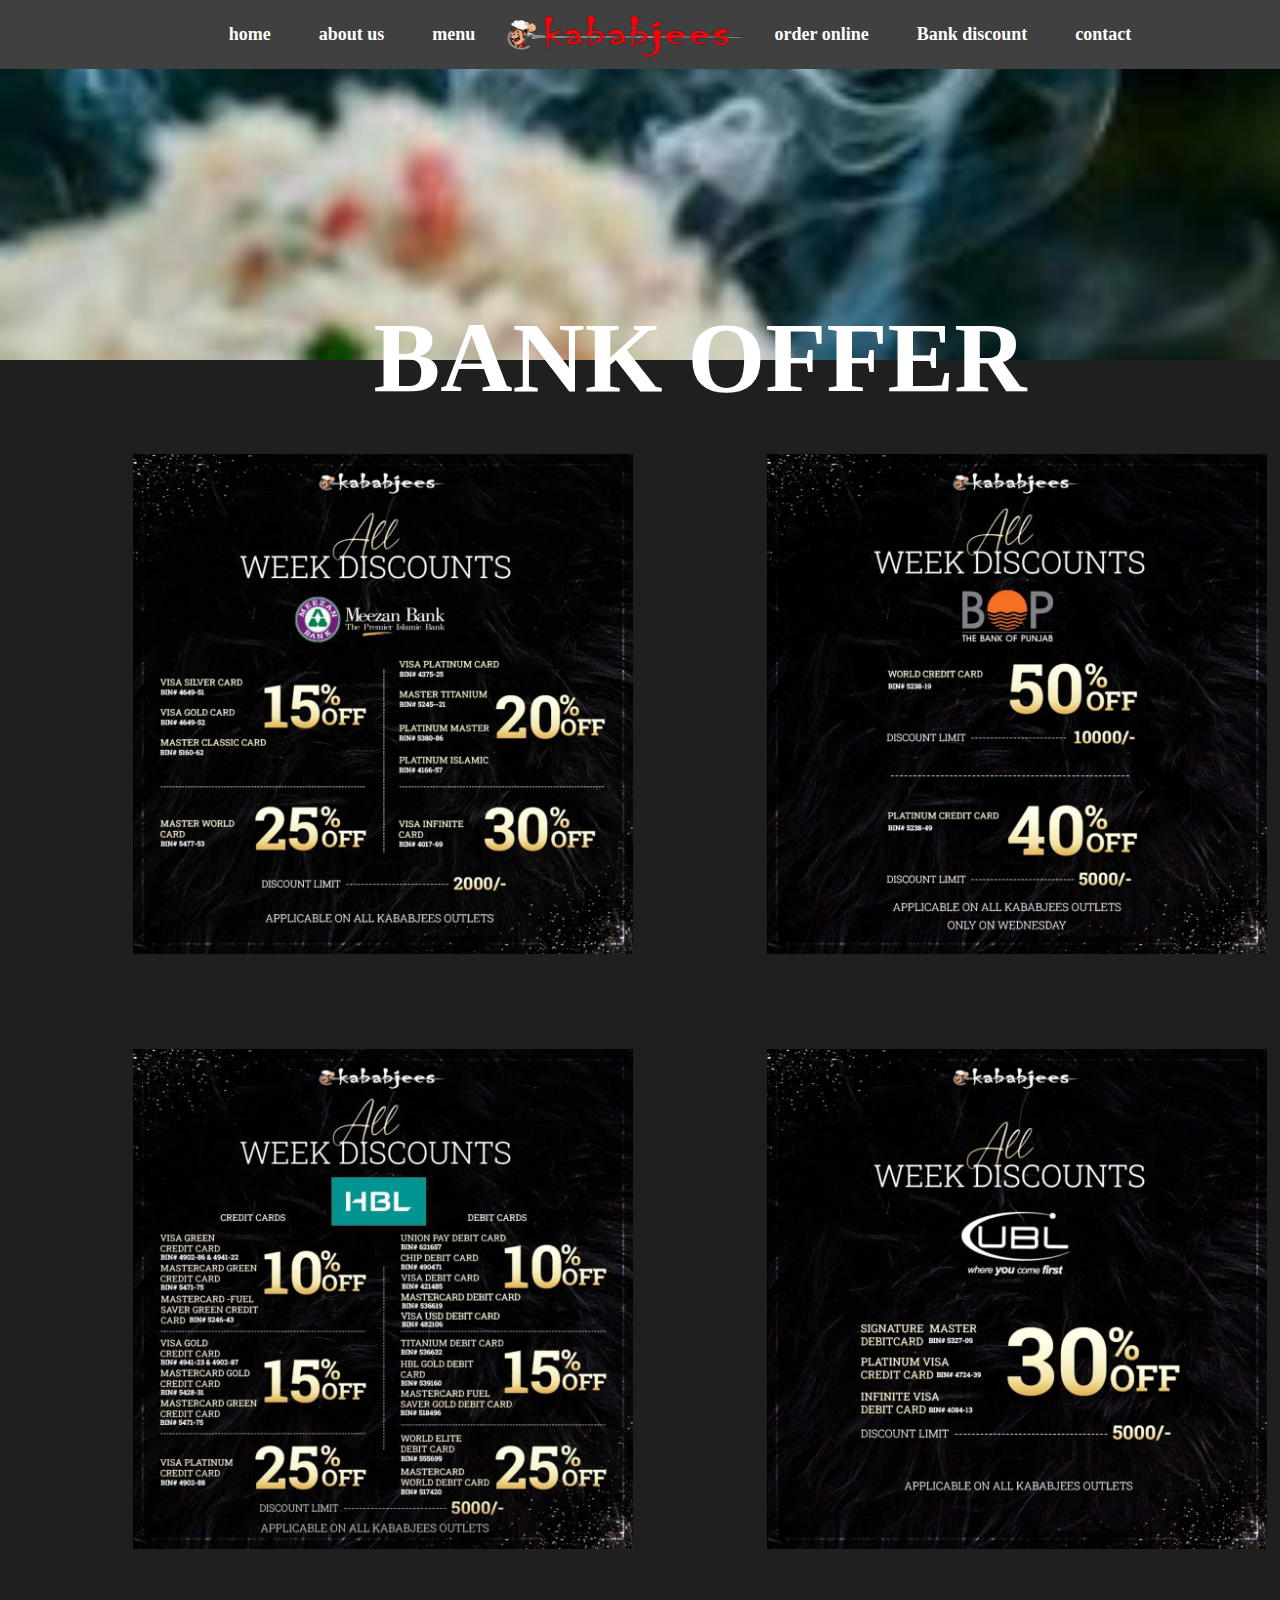
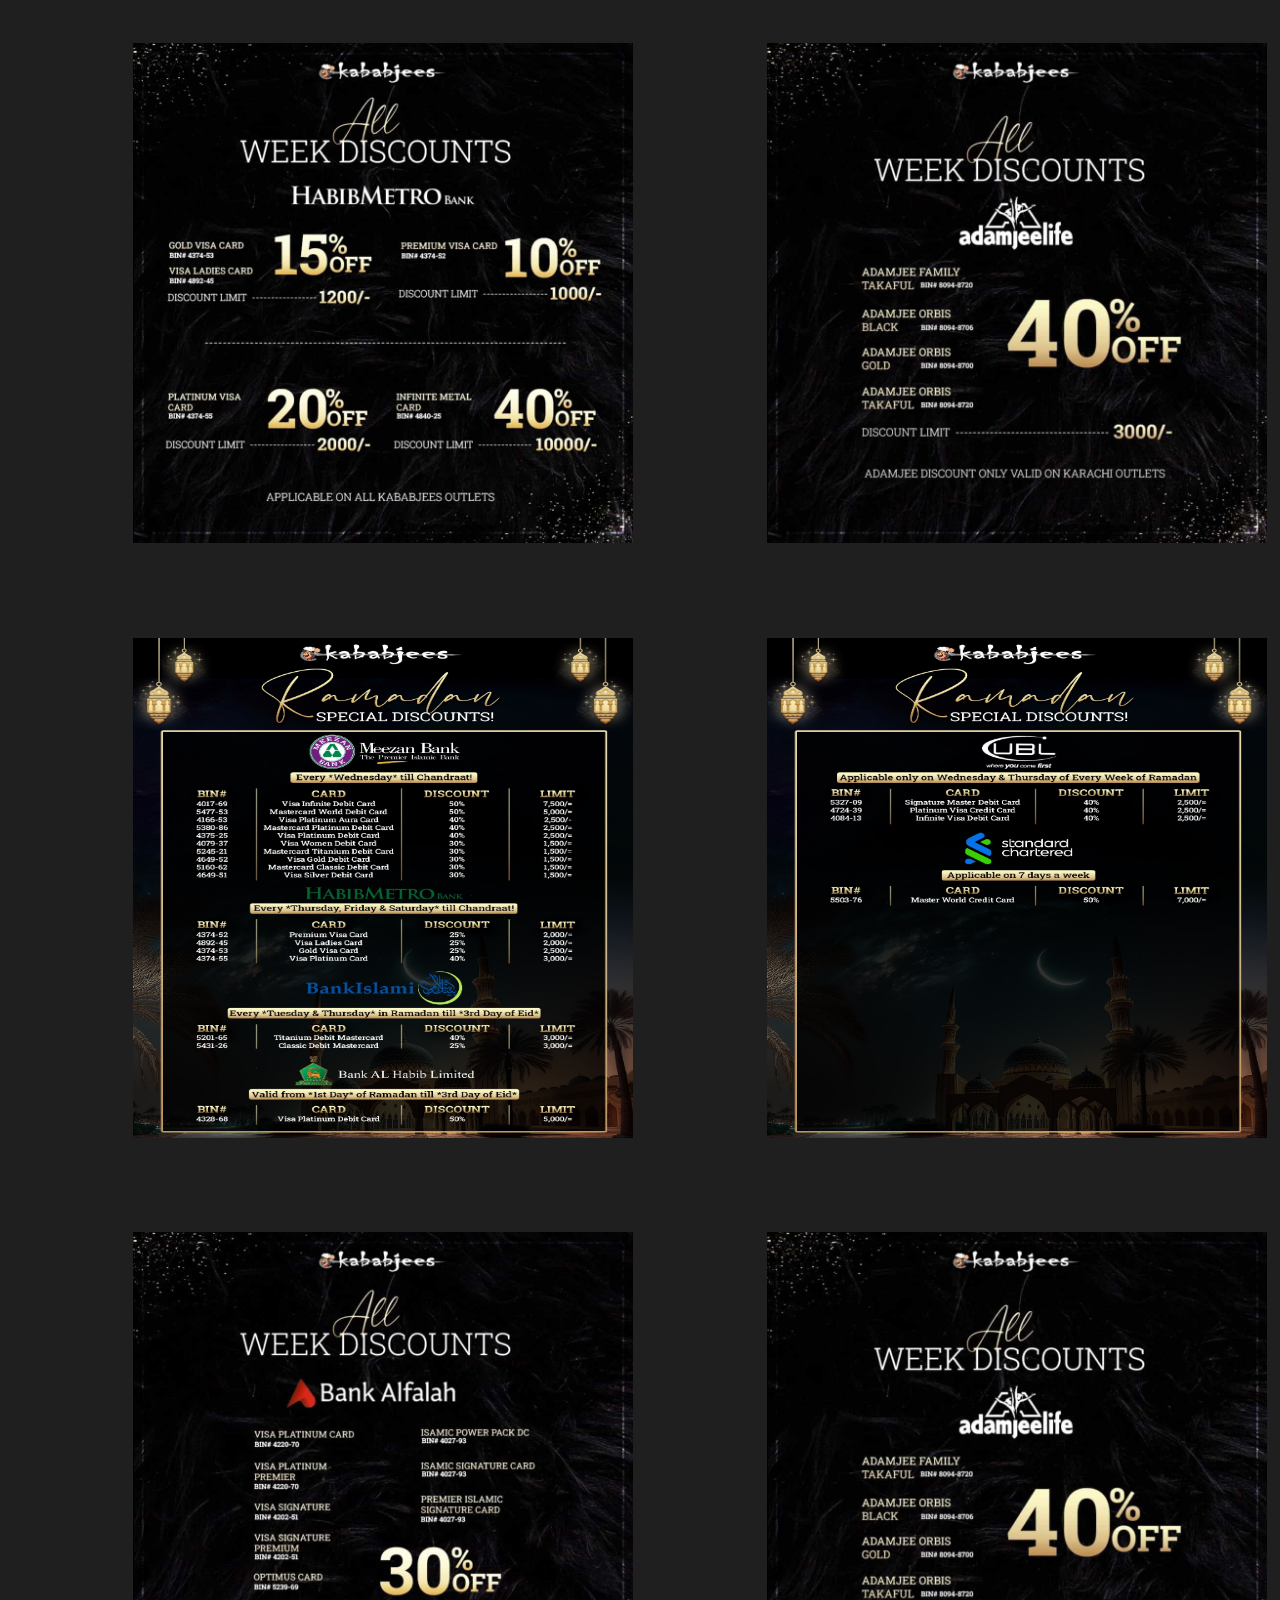
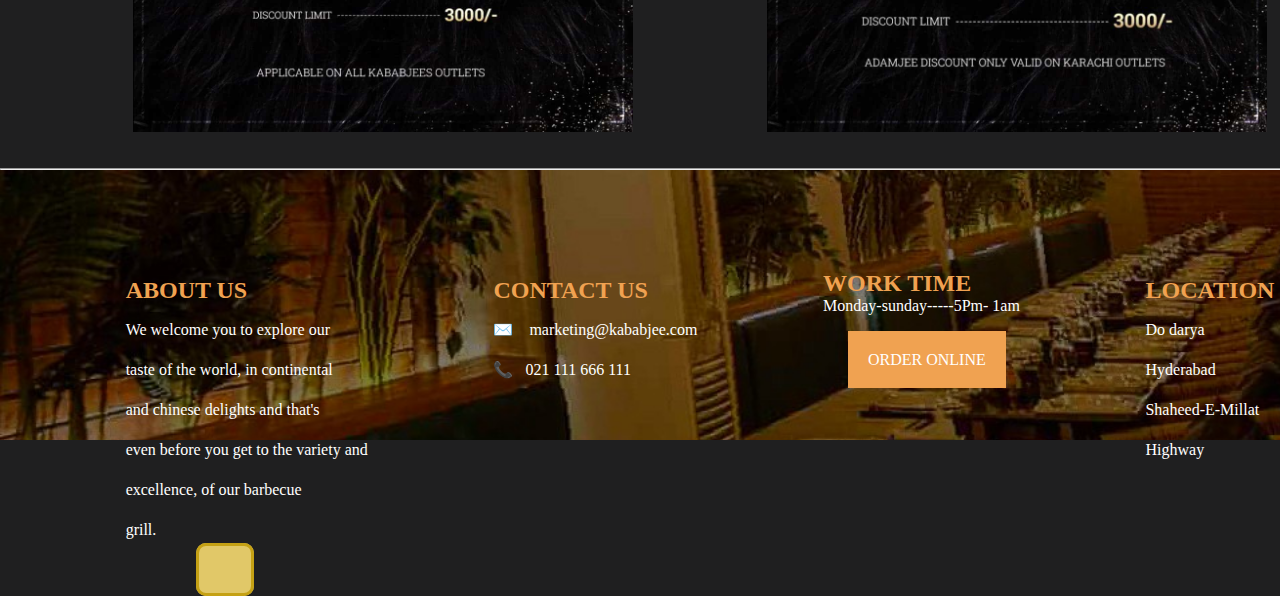
<file: Bankdiscount.html>
<!DOCTYPE html>
<html>

<head>
  <meta charset="UTF-8">
  <meta name="viewport" content="width=device-width, initial-scale=1">
  <title>bank discount</title>
  <link rel="stylesheet" href="https://cdnjs.cloudflare.com/ajax/libs/font-awesome/6.5.1/css/all.min.css" integrity="sha512-DTOQO9RWCH3ppGqcWaEA1BIZOC6xxalwEsw9c2QQeAIftl+Vegovlnee1c9QX4TctnWMn13TZye+giMm8e2LwA==" crossorigin="anonymous" referrerpolicy="no-referrer" />
  <link rel="stylesheet" href="Bankdiscount.css">
</head>

<body>
  <header id="start">
    <nav>
      <ul>
        <li><a href="index.html">home</a></li>
        <li><a href="index.html#about">about us</a></li>
        <li><a href="gif/final.pdf" download>menu</a></li>
        <img class="firstimage" src="images/logo.png" alt="">
        <li><a href="orderonline.html" target="_blank">order online</a></li>
        <li><a href="#start">Bank discount</a></li>
        <li><a href="#last">contact</a></li>
      </ul>
    </nav>
  </header>
  
  <div class="picture">
    <h1>BANK OFFER</h1>
  </div>
  
  <div class="main">
    
     <img src="images/bank1.jpg" alt="">
     <img src="images/bank2.jpg" alt="">
    </div>
    
    <div class="main">
     <img src="images/bank3.jpg" alt="">
     
     <img src="images/bank4.jpg" alt="">
     
     </div>
     
     <div class="main">
       <img src="image/bank7.jpg" alt="">
       
       <img src="images/bank6.jpg" alt="">
     </div>
     
     <div class="main">
       
       <img src="images/bank9.jpeg""" alt="">
       
       <img src="images/bank8.jpeg" alt="">
    
  </div>
  <div class="main">
    <img src="images/bank5.jpg" alt="">
    
    <img src="images/bank6.jpg" alt="">
    
    
  </div>
  <br>
  <br>
  
  <hr>
  
   <div class="footer" id="last">
    
     <div class="same"><h2>about us</h2>We welcome you to explore our <br> taste of the world, in continental <br> and chinese delights and that's <br> even before you get to the variety and <br> excellence, of our barbecue <br>  grill. <br><span class="into"><i class="fa-brands fa-facebook"></i>&nbsp;&nbsp;<i class="fa-brands fa-instagram"></i></span></div>
    
    
    
    <div class="same"><h2>contact us</h2>✉️ &nbsp;&nbsp;&nbsp;marketing@kababjee.com <br>📞&nbsp;&nbsp; 021 111 666 111</div>
    
    <div class="cold"><h2>work time</h2>Monday-sunday-----5Pm- 1am <br> <br> <br> <span class="yy">order online</span></div>
    
    <div class="same"><h2>location</h2>Do darya <br>
     Hyderabad <br>
     Shaheed-E-Millat <br>
     Highway <br>
   
     
    
    </div>
    
    
    
    
  </div>
  
  
  

</body>

</html>
</file>
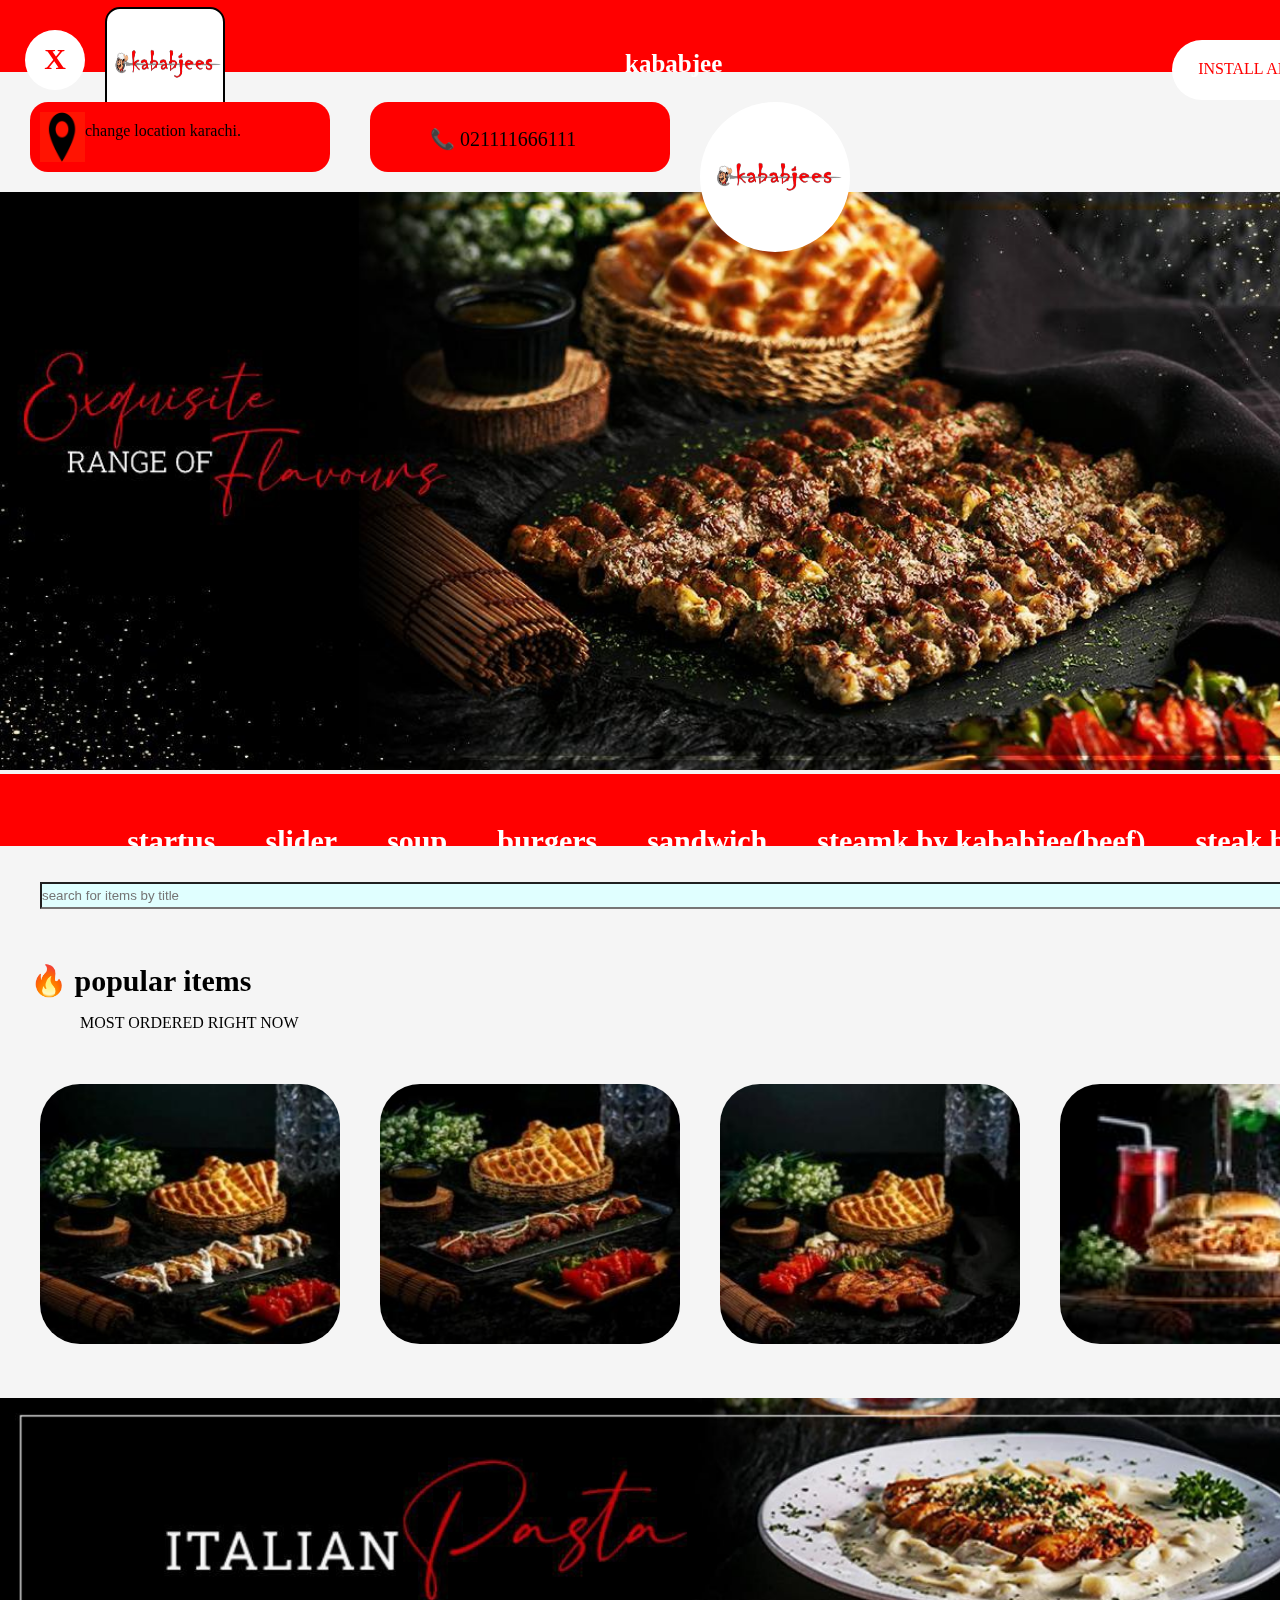
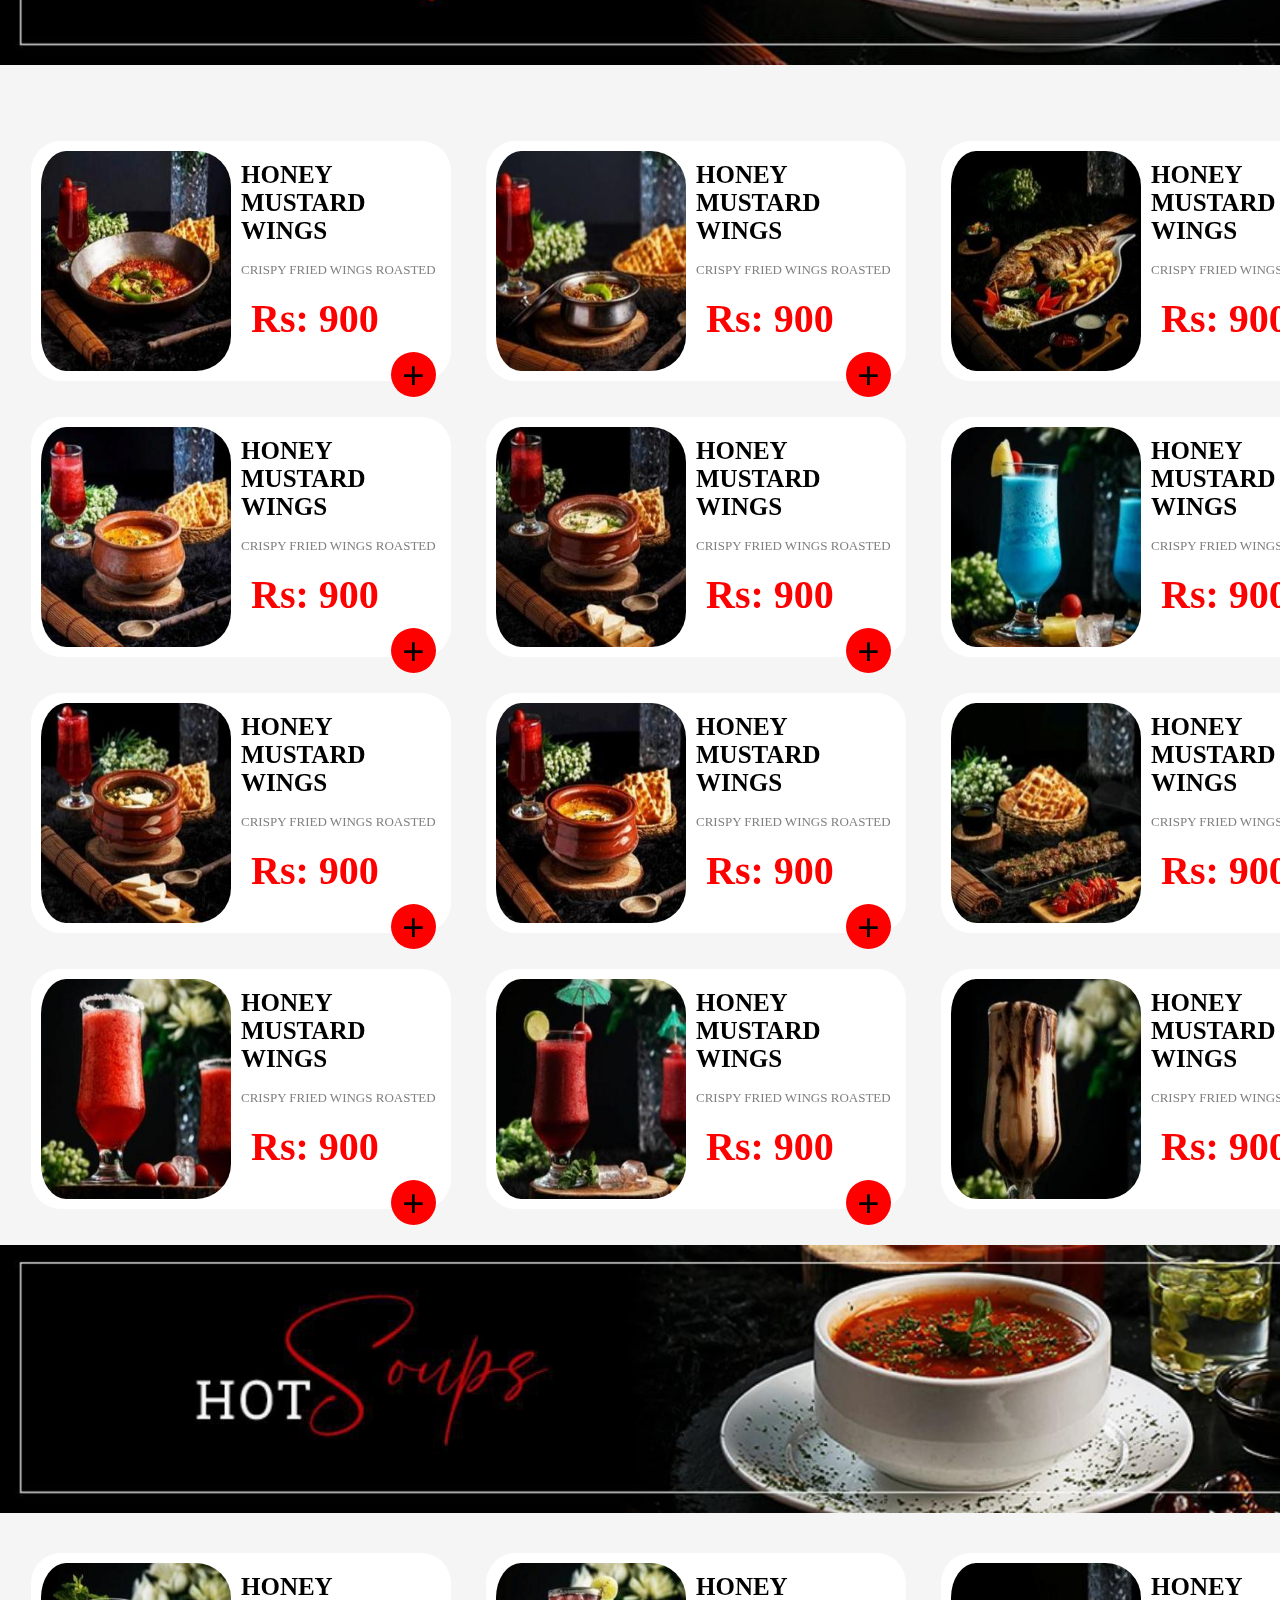
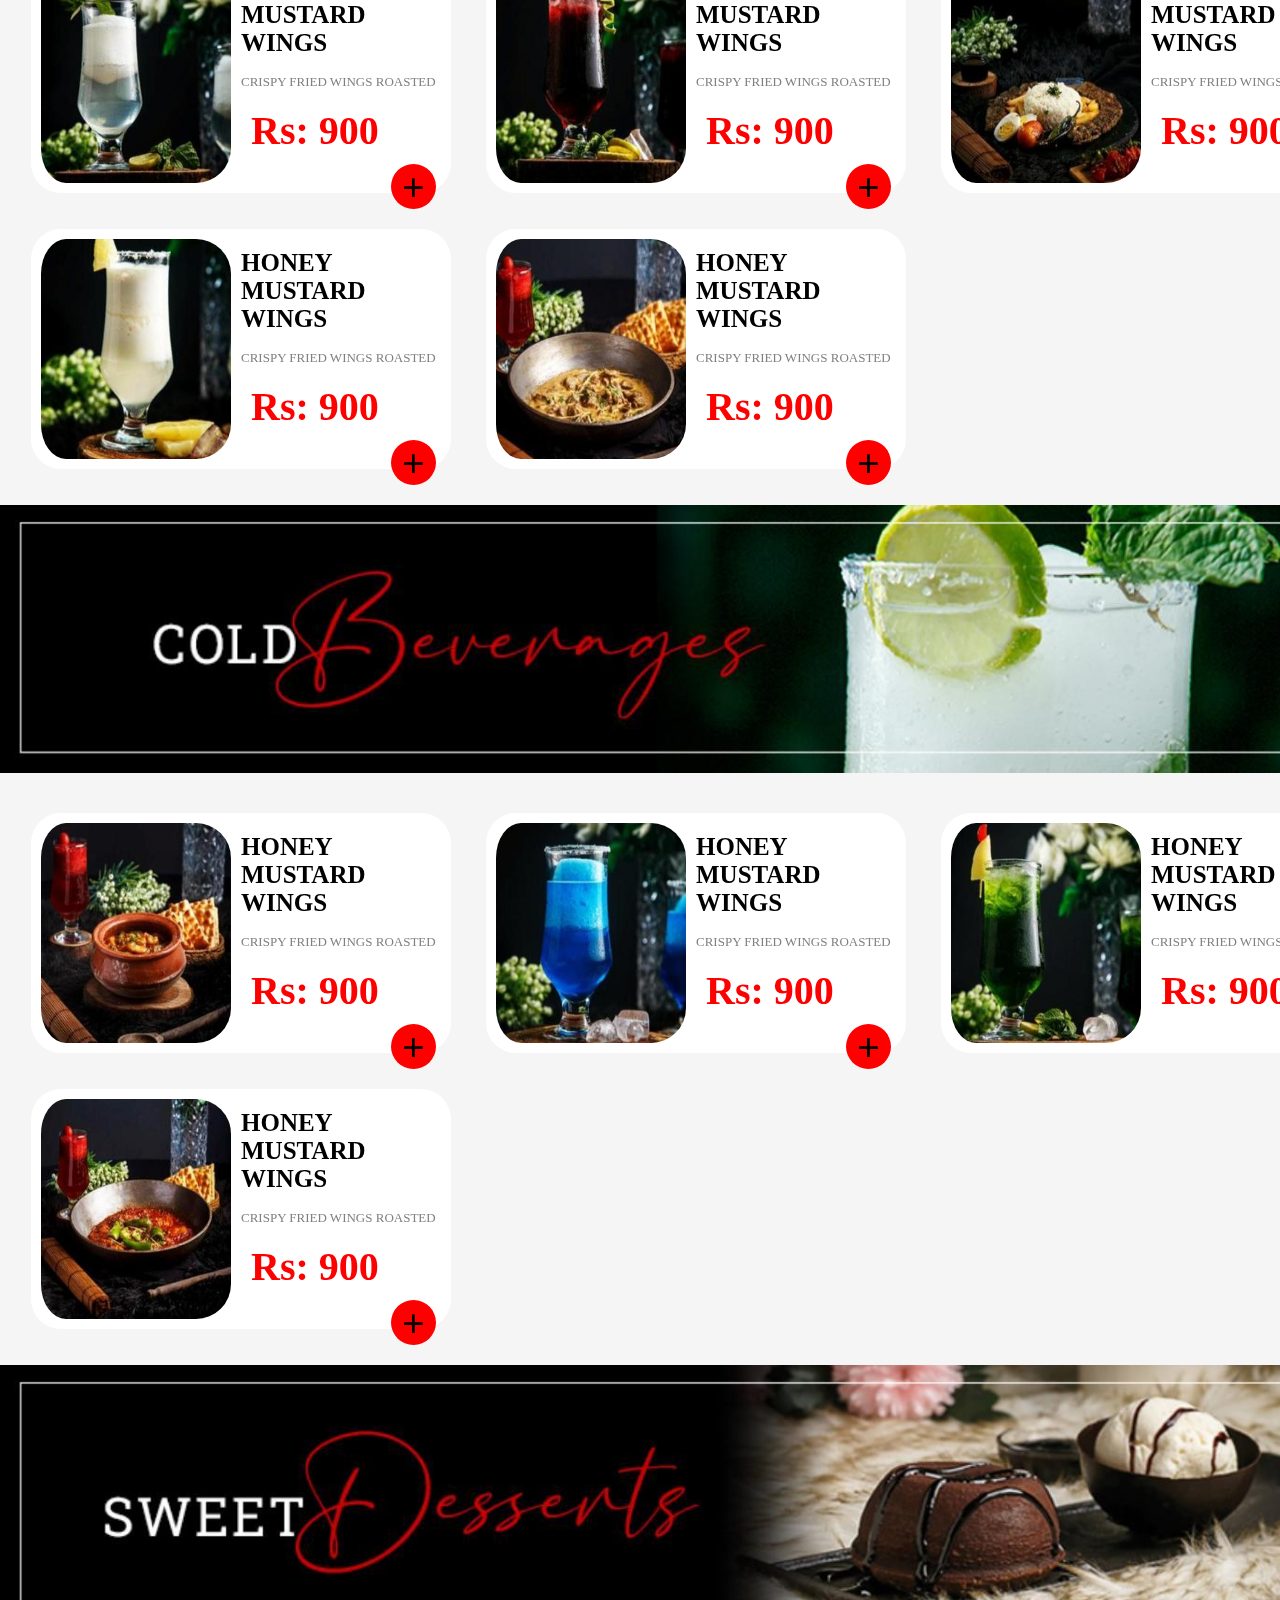
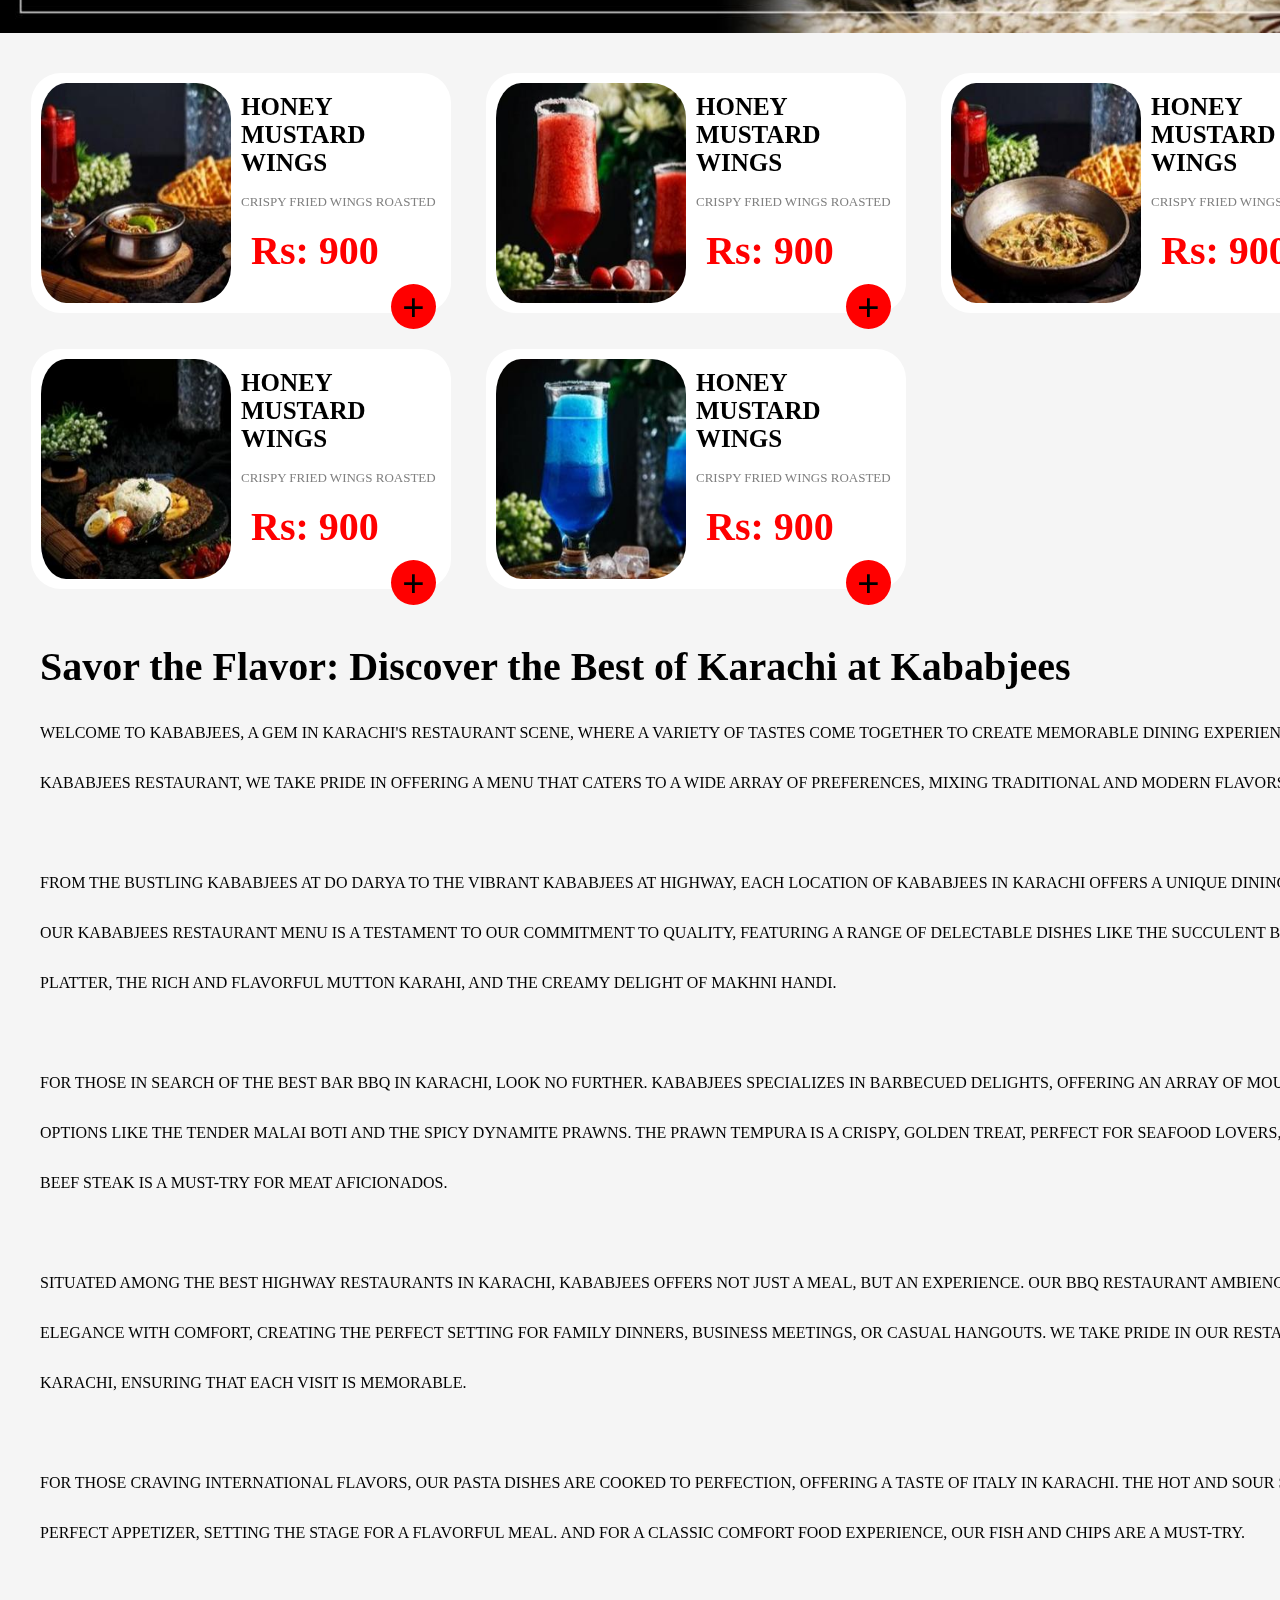
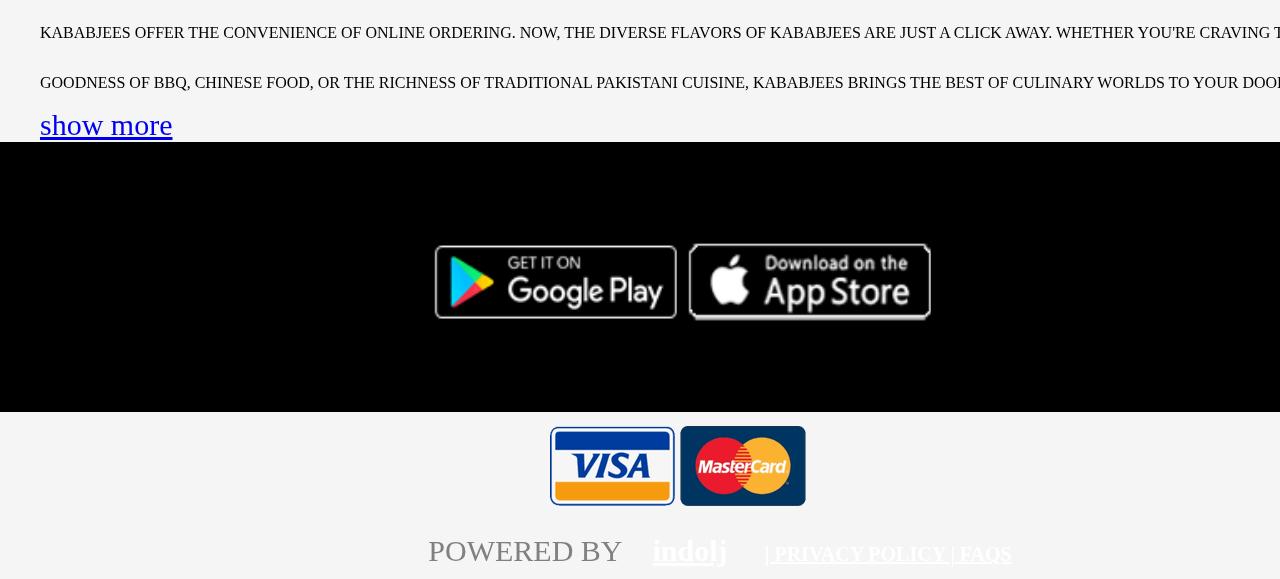
<file: orderonline.html>
<!DOCTYPE html>
<html lang="en">
<head>
  <meta charset="UTF-8">
  <meta name="viewport" content="width=device-width, initial-scale=1.0">
  <meta http-equiv="X-UA-Compatible" content="ie=edge">
  <title>order online</title>
    <link rel="stylesheet" href="https://cdnjs.cloudflare.com/ajax/libs/font-awesome/6.5.1/css/all.min.css" integrity="sha512-DTOQO9RWCH3ppGqcWaEA1BIZOC6xxalwEsw9c2QQeAIftl+Vegovlnee1c9QX4TctnWMn13TZye+giMm8e2LwA==" crossorigin="anonymous" referrerpolicy="no-referrer" />
  
  <link rel="stylesheet" href="orderonline.css">
  
</head>
<body>
  
  <nav class="ordnav">
    <ul>
     <li class="xx">X</li>
     <li class="pic"><img src="images/logo.png" alt="" width="110" height="30"></li>
     <li class="kabab">kababjee</li>
     <li class="app">install app</li>
    </ul>
  </nav>
  
  <div class="sidebar">

  <div class="drive"><img src="images/area.png"alt="">change location karachi.
 
  </div>

  <div class="and">📞
    021111666111</div>
    
    <div class="go"><img src="images/logo.png" alt="" width="130" height="30"></div>
    
    
   
  </div>
 
    
  <img class="rightimage" src="images/order.jpeg"alt="">
 

 
<nav class="gif">
    
    <ul>
     <li>startus</li>
     <li>slider</li>
     <li>soup</li>
     <li>burgers</li>
     <li>sandwich</li>
     <li>steamk&nbsp;by&nbsp;kababjee(beef)</li>
     <li>steak&nbsp;by&nbsp;kababjee(chicken)</li>
     <li>Chinese</li>
     <li>Arabic&nbsp;rice</li>
     <li>Chinese&nbsp;rice</li>
     <li>italian</li>
     <li>Barbecue</li>
     <li>Barbecue&nbsp;rice</li>
     <li>Platers</li>
     <li>Fried&nbsp;items</li>
     <li>Desi&nbsp;tarka</li>
     <li>Handi</li>
     <li>Hot&nbsp;tandoors</li>
     <li>Mocktails</li>
     <li>Cold&nbsp;Baverages</li>
   </ul>
  </nav>
      
  <br>
  <br>
  
  <input type="search" placeholder="search for items by title">
  <br>
  <br>
  <br>
  <br>
  
  <span>🔥 popular items </span>
  <p>most ordered right now</p>
  
  <br>
  <br>
  
  <div class="dig">
    
    
    <img src="images/food1.jpeg" alt="">
    
    
    
    <img src="images/food2.jpeg" alt=""> 
    
    
    
    
    <img src="images/food3.jpeg" alt="">
   
    
    

    <img class="sold" src="images/food4.jpeg" alt="">
   
  </div>
  <br>
  <br>
  <br>
  
  <div class="aside">
    
    <img src="images/lineimage1.jpeg" alt="" width="100%">
    
  </div>
  <br>
  <br>
  <br>
  <br>
  
  
  <div class="boxes">
    
    <div class="copy">
    
    <img src="images/image1.jpeg" alt="">
    
   <h1>honey mustard wings</h1>
   
   <p>crispy fried wings roasted</p>
   
   <span class="rs">Rs: 900</span>
   
   <span class="plus">+</span>
   
  </div>
  
  
    <div class="copy">
    
    <img src="images/image2.jpeg" alt="">

    
   <h1>honey mustard wings</h1>
   
   <p>crispy fried wings roasted</p>
   
   <span class="rs">Rs: 900</span>
   
   <span class="plus">+</span>
   
  </div>
  
  
    <div class="copy">
    
    <img src="images/image3.jpeg" alt="">
    
   <h1>honey mustard wings</h1>
   
   <p>crispy fried wings roasted</p>
   
   <span class="rs">Rs: 900</span>
   
   <span class="plus">+</span>
   
  </div>
  
  <br>
  <br>
  <br>
  
   <div class="copy">
  
     <img src="images/image4.jpeg" alt="">
  
     <h1>honey mustard wings</h1>
  
     <p>crispy fried wings roasted</p>
  
     <span class="rs">Rs: 900</span>
  
     <span class="plus">+</span>
  
   </div>
   
   
    <div class="copy">
   
      <img src="images/image5.jpeg" alt="">
   
      <h1>honey mustard wings</h1>
   
      <p>crispy fried wings roasted</p>
   
      <span class="rs">Rs: 900</span>
   
      <span class="plus">+</span>
   
    </div>
    
    
    
     <div class="copy">
    
       <img src="images/image6.jpeg" alt="">
    
       <h1>honey mustard wings</h1>
    
       <p>crispy fried wings roasted</p>
    
       <span class="rs">Rs: 900</span>
    
       <span class="plus">+</span>
    
     </div>
     <br>
     <br>
     <br>
     
     
      <div class="copy">
     
        <img src="images/image7.jpeg" alt="">
     
        <h1>honey mustard wings</h1>
     
        <p>crispy fried wings roasted</p>
     
        <span class="rs">Rs: 900</span>
     
        <span class="plus">+</span>
     
      </div>
      
      
       <div class="copy">
      
         <img src="images/image8.jpeg" alt="">
      
         <h1>honey mustard wings</h1>
      
         <p>crispy fried wings roasted</p>
      
         <span class="rs">Rs: 900</span>
      
         <span class="plus">+</span>
      
       </div>
       
       
        <div class="copy">
       
          <img src="images/image9.jpeg" alt="">
       
          <h1>honey mustard wings</h1>
       
          <p>crispy fried wings roasted</p>
       
          <span class="rs">Rs: 900</span>
       
          <span class="plus">+</span>
       
        </div>
        <br>
        <br>
        <br>
        
         <div class="copy">
        
           <img src="images/image10.jpeg" alt="">
        
           <h1>honey mustard wings</h1>
        
           <p>crispy fried wings roasted</p>
        
           <span class="rs">Rs: 900</span>
        
           <span class="plus">+</span>
        
         </div>
     
     
          <div class="copy">
         
            <img src="images/image11.jpeg" alt="">
         
            <h1>honey mustard wings</h1>
         
            <p>crispy fried wings roasted</p>
         
            <span class="rs">Rs: 900</span>
         
            <span class="plus">+</span>
         
          </div>
          
           <div class="copy">
          
             <img src="images/image12.jpeg" alt="">
          
             <h1>honey mustard wings</h1>
          
             <p>crispy fried wings roasted</p>
          
             <span class="rs">Rs: 900</span>
          
             <span class="plus">+</span>
          
           </div>
           <br>
           <br>
           <br>
           
          </div>
           
      <img src="images/lineimage2.jpeg" alt="" width="100%">  
      <br>
      <br>
      <br>
      
      
      
      <div class="boxes">
        
         <div class="copy">
        
           <img src="images/image13.jpeg" alt="">
        
           <h1>honey mustard wings</h1>
        
           <p>crispy fried wings roasted</p>
        
           <span class="rs">Rs: 900</span>
        
           <span class="plus">+</span>
        
         </div>
         
         
          <div class="copy">
         
            <img src="images/image14.jpeg" alt="">
         
            <h1>honey mustard wings</h1>
         
            <p>crispy fried wings roasted</p>
         
            <span class="rs">Rs: 900</span>
         
            <span class="plus">+</span>
         
          </div>
          
          
           <div class="copy">
          
             <img src="images/image15.jpeg" alt="">
          
             <h1>honey mustard wings</h1>
          
             <p>crispy fried wings roasted</p>
          
             <span class="rs">Rs: 900</span>
          
             <span class="plus">+</span>
          
           </div>
           
           <br>
           <br>
           <br>
           
            <div class="copy">
           
              <img src="images/image16.jpeg" alt="">
           
              <h1>honey mustard wings</h1>
           
              <p>crispy fried wings roasted</p>
           
              <span class="rs">Rs: 900</span>
           
              <span class="plus">+</span>
           
            </div>
            
             <div class="copy">
            
               <img src="images/image17.jpeg" alt="">
            
               <h1>honey mustard wings</h1>
            
               <p>crispy fried wings roasted</p>
            
               <span class="rs">Rs: 900</span>
            
               <span class="plus">+</span>
            
             </div>
             
      </div>
      <br>
      <br>
      <br>
      
      
      <img src="images//lineimage3.jpeg" alt="" width="100%">
      <br>
      <br>
      <br>
      
      
      <div class="boxes">
        
         <div class="copy">
        
           <img src="images/image18.jpeg" alt="">
        
           <h1>honey mustard wings</h1>
        
           <p>crispy fried wings roasted</p>
        
           <span class="rs">Rs: 900</span>
        
           <span class="plus">+</span>
        
         </div>
         
          <div class="copy">
         
            <img src="images/image19.jpeg" alt="">
         
            <h1>honey mustard wings</h1>
         
            <p>crispy fried wings roasted</p>
         
            <span class="rs">Rs: 900</span>
         
            <span class="plus">+</span>
         
          </div>
          
           <div class="copy">
          
             <img src="images/image20.jpeg" alt="">
          
             <h1>honey mustard wings</h1>
          
             <p>crispy fried wings roasted</p>
          
             <span class="rs">Rs: 900</span>
          
             <span class="plus">+</span>
          
           </div>
           
           <br>
           <br>
           <br>
           
            <div class="copy">
           
              <img src="images/image1.jpeg" alt="">
           
              <h1>honey mustard wings</h1>
           
              <p>crispy fried wings roasted</p>
           
              <span class="rs">Rs: 900</span>
           
              <span class="plus">+</span>
           
            </div>
            
            <br>
            <br>
            <br>
            
            <img src="images/lineimage4.jpeg" alt="" width="100%">
            <br>
            <br>
            <br>
            
            <div class="boxes">
               <div class="copy">
              
                 <img src="images/image2.jpeg" alt="">
              
                 <h1>honey mustard wings</h1>
              
                 <p>crispy fried wings roasted</p>
              
                 <span class="rs">Rs: 900</span>
              
                 <span class="plus">+</span>
              
               </div>
               
                <div class="copy">
               
                  <img src="images/image10.jpeg" alt="">
               
                  <h1>honey mustard wings</h1>
               
                  <p>crispy fried wings roasted</p>
               
                  <span class="rs">Rs: 900</span>
               
                  <span class="plus">+</span>
               
                </div>
                
                 <div class="copy">
                
                   <img src="images/image17.jpeg" alt="">
                
                   <h1>honey mustard wings</h1>
                
                   <p>crispy fried wings roasted</p>
                
                   <span class="rs">Rs: 900</span>
                
                   <span class="plus">+</span>
                
                 </div>
                 <br>
                 <br>
                 <br>
                 
                  <div class="copy">
                 
                    <img src="images/image15.jpeg" alt="">
                 
                    <h1>honey mustard wings</h1>
                 
                    <p>crispy fried wings roasted</p>
                 
                    <span class="rs">Rs: 900</span>
                 
                    <span class="plus">+</span>
                 
                  </div>
                  
                   <div class="copy">
                  
                     <img src="images/image19.jpeg" alt="">
                  
                     <h1>honey mustard wings</h1>
                  
                     <p>crispy fried wings roasted</p>
                  
                     <span class="rs">Rs: 900</span>
                  
                     <span class="plus">+</span>
                  
                   </div>
              
            </div>
            <br>
            <br>
            <br>
            <br>
        
        <div class="footer">
          
          <h1>Savor the Flavor: Discover the Best of Karachi at Kababjees</h1>
          <br>
          
          <p class="page">Welcome to Kababjees, a gem in Karachi's restaurant scene, where a variety of tastes come together to create memorable dining experiences. At Kababjees Restaurant, we take pride in offering a menu that caters to a wide array of preferences, mixing traditional and modern flavors in each dish. <br><br>
          
          From the bustling Kababjees at Do Darya to the vibrant Kababjees at Highway, each location of Kababjees in Karachi offers a unique dining experience. Our Kababjees Restaurant Menu is a testament to our commitment to quality, featuring a range of delectable dishes like the succulent BBQ Mix Platter, the rich and flavorful Mutton Karahi, and the creamy delight of Makhni Handi. <br>
          <br>
          For those in search of the Best Bar BBQ in Karachi, look no further. Kababjees specializes in barbecued delights, offering an array of mouth-watering options like the tender Malai Boti and the spicy Dynamite Prawns. The Prawn Tempura is a crispy, golden treat, perfect for seafood lovers, while our Beef Steak is a must-try for meat aficionados.
          <br><br>
          Situated among the best highway restaurants in Karachi, Kababjees offers not just a meal, but an experience. Our BBQ Restaurant ambience combines elegance with comfort, creating the perfect setting for family dinners, business meetings, or casual hangouts. We take pride in our Restaurant in Karachi, ensuring that each visit is memorable. <br><br>
          
          For those craving international flavors, our Pasta dishes are cooked to perfection, offering a taste of Italy in Karachi. The Hot and Sour Soup is a perfect appetizer, setting the stage for a flavorful meal. And for a classic comfort food experience, our Fish and Chips are a must-try. <br><br>
          
          Kababjees offer the convenience of online ordering. Now, the diverse flavors of Kababjees are just a click away. Whether you're craving the smoky goodness of BBQ, Chinese Food, or the richness of traditional Pakistani cuisine, Kababjees brings the best of culinary worlds to your doorstep.</p>
          
          <a href="#">show more</a>
          
        </div>
        
        <div class="black">
          
         <img class="eee" src="image/Googleplay.png" alt="">
          
       <img class="fff" src="image/appstore.png" alt="">
          
<span class="apply"><i class="fa-brands fa-facebook"></i>&nbsp;&nbsp;<i class="fa-brands fa-instagram"></i></span>
        
        
        <p class="card">
          <img src="image/card.png" alt="">
        </p>
        
<p class="last">POWERED BY<span class="in">indolj</span> <span class="white"> | privacy policy | FAQS</span></p>
      
      
           </div>
           
 
  
  
 
  
  
</body>
</html>
</file>
<file: Bankdiscount.css>
*{
  margin: 0;
}

body{
  width: 1400px;
  background-color: #1F1F20;
}

ul{
  display: flex;
  justify-content: center;
  list-style: none;
  background-color: #404041;
  position: fixed;
  width: 100%;
}

li a{
  text-decoration: none;
  color: white;
  font-weight: bolder;
  font-size: large;
}

img{
  width: 15.7em;
  height: 2.8em;
  margin-top: 0.9em;
}

li{
  padding: 1.5em;
}

.picture{
  
  background-image: url(image/background.jpeg);
  background-size: cover;
  width: 100%;
  height: 40vh;
}

.picture h1{
  text-align: center;
  color: white;
  font-size: 100px;
  padding-top: 300px;
}

.main img{
  width: 500px;
  height: 500px;
}

.main{
  display: flex;
  justify-content: space-evenly;
  margin-top: 80px;
}

 .footer{
    display: flex;
    justify-content: space-evenly;
    height: 30vh;
    width: 100%;
    flex-wrap: wrap;
  }
  
.footer{
  background-image: url(images/light.jpg);
  color: white;
  background-size: cover;
}

.cold{
  margin-top: 100px;
}
  
 .same{
   line-height: 40px;
   margin-top: 100px;
 }
 
 .yy{
   background-color: #F0A251;
   margin-left: 25px;
   padding: 20px;
   text-transform: uppercase;
 }
 
 h2{
   color:#F0A251;
   font-weight: bolder;
   text-transform: uppercase;
 }
 
  .into{
   background-color: #E1C868;
   margin-left: 70px;
   padding: 10px;
   border: 3px solid #C5A114;
   padding-left: 20px;
   padding-right: 20px;
   border-radius: 10px;
   font-size: 25px;
 }
</file>
<file: orderonline.css>
*{
  margin: 0;
  padding: 0;
 box-sizing: border-box;
}

body{
  width: 1400px;
  background-color: whitesmoke;
}

.ordnav ul{
 display: flex;
 list-style: none;
}

.pic{
  width: 120px;
  height: 117px;
  background-color: white;
  border-radius: 15px;
  margin-left: 20px;
  padding-top: 40px;
  padding-left: 5px;
  margin-top: 7px;
  border: 2px solid black;
}

.ordnav{
  background-color: red;
  color: white;
  height: 8vh;
}

.app{
  margin-top: 40px;
  background-color: white;
  color: red;
  border-radius: 30px;
  width: 150px;
  height: 60px;
  padding-top: 20px;
  padding-left: 26px;
  text-transform: uppercase;
  margin-left: 450px;
}

.kabab{
margin-top: 50px;
font-weight: bolder;
font-size: 25px;
margin-left: 400px;
color: white;
}

.xx{
  background-color: white;
  width: 60px;
  height: 60px;
  border-radius: 30px;
  margin-left: 25px;
  color: red;
  font-weight: bolder;
  padding-top: 12px;
  margin-top: 30px;
  text-align: center;
  font-size: 30px;
}

.drive{
  background-color: red;
  width: 300px;
  height: 70px;
  border-radius: 18px;
}

.and{
 background-color: red;
 width: 300px;
 height: 70px;
 margin-left: 40px;
 border-radius: 18px;
 padding-top: 25px;
 padding-left: 60px;
 font-size: 20px;
}

.go{
 width: 150px;
 height: 150px;
  background-color: white;
  border-radius: 75px; 
  position: absolute;
  left: 700px;
}

.go img{
  margin-top: 60px;
  margin-left: 13px;
}

.drive img{
  width: 45px;
  height: 50px;
  margin-left: 10px;
  margin-top: 10px;
 vertical-align: middle;
}

.sidebar{
  margin-top: 30px;
  margin-left: 30px;
  display: flex;
}

.rightimage{
 width: 100%;
 margin-top: 20px;
}

.gif ul{
  display: flex;
  justify-content: center; 
 list-style: none;
 padding-left: 650px;
}

.gif{
  overflow-x: scroll;
  height: 8vh;
  padding-left: 100%;
  background-color: red;
  width: 100%;
}

.gif ul li{
  padding-right: 50px;
  padding-top: 50px;
  font-weight: bolder;
  color: white;
  font-size: 30px;
}

input{
  width: 95%;
  list-style: outline;
  height: 3vh;
  margin-left: 40px;
  background-color: lightcyan;
}

span{
  font-weight: bolder;
  margin-left: 30px;
  font-size: 30px;
}

p{
  margin-left: 80px;
  line-height: 50px;
  text-transform: uppercase;
}

.dig{
  width: 100%;
  display: flex;
  justify-content: space-evenly;
}

.dig img{
 width: 300px;
 height: 260px;
 border-radius: 40px;
}

.sold{
  width: 300px;
  height: 260px;
}

 .copy{
    width: 420px;
    height: 240px;
    border-radius: 30px;
    background-color: white;
    display: inline-block;
    margin-left: 31px;
  }
  
  .copy img{
    width: 200px;
    height: 220px;
    border-radius: 30px;
    padding-left: 10px;
    border-radius: 35px;
    margin-top: 10px;
    float: left;
  }
  
  .copy h1{
 text-transform: uppercase;
 padding-top: 20px;
 margin-left: 210px; 
 font-size: 25px;
  }
  
 .copy p{
    color: grey;
    font-size: 13px;
    padding: 0px;
    margin-left: 210px;
  }
  
  .copy .rs{
    color: red;
    font-size: 40px;
    margin-left: 20px;
  }
  
  .copy .plus{
    border-radius: 50%;
    width: 45px;
    height:45px;
    background-color: red;
    font-size: 40px;
    color: black;
    text-align: center;
    float: right;
    margin-right: 15px;
    margin-top: 10px;
  }

.boxes{
  display: inline-block;
}

.footer h1{
  margin-left: 40px;
  font-weight: bolder;
  font-size: 40px;
}

 .page{
  margin-left: 40px;
}

.footer a{
  margin-left: 40px;
  font-size: 30px;
}

.black{
  background-color: black;
  width: 100%;
  height: 30vh;
}

.black .eee{
  width: 250px;
  height: 80px;
  margin-top: 100px;
  margin-left: 430px;
}

 .black .fff{
   width: 250px;
   height: 80px;
   margin-top: 100px;
   margin-right: 180px;
 }
 
.black .card{
  margin-top: 20px;
  margin-left: 550px;
}

.apply{
  margin-left: 600px;
  font-size: 70px;
  color: white;
}
  
.last{
  text-align: center;
  color: grey;
  margin-right: 40px;
  font-size: 30px;
}

.in{
  color: white;
 text-transform: lowercase;
 text-decoration: underline;
} 

.white{
  text-decoration: underline;
  color: white;
  font-size: 20px;
}
</file>
